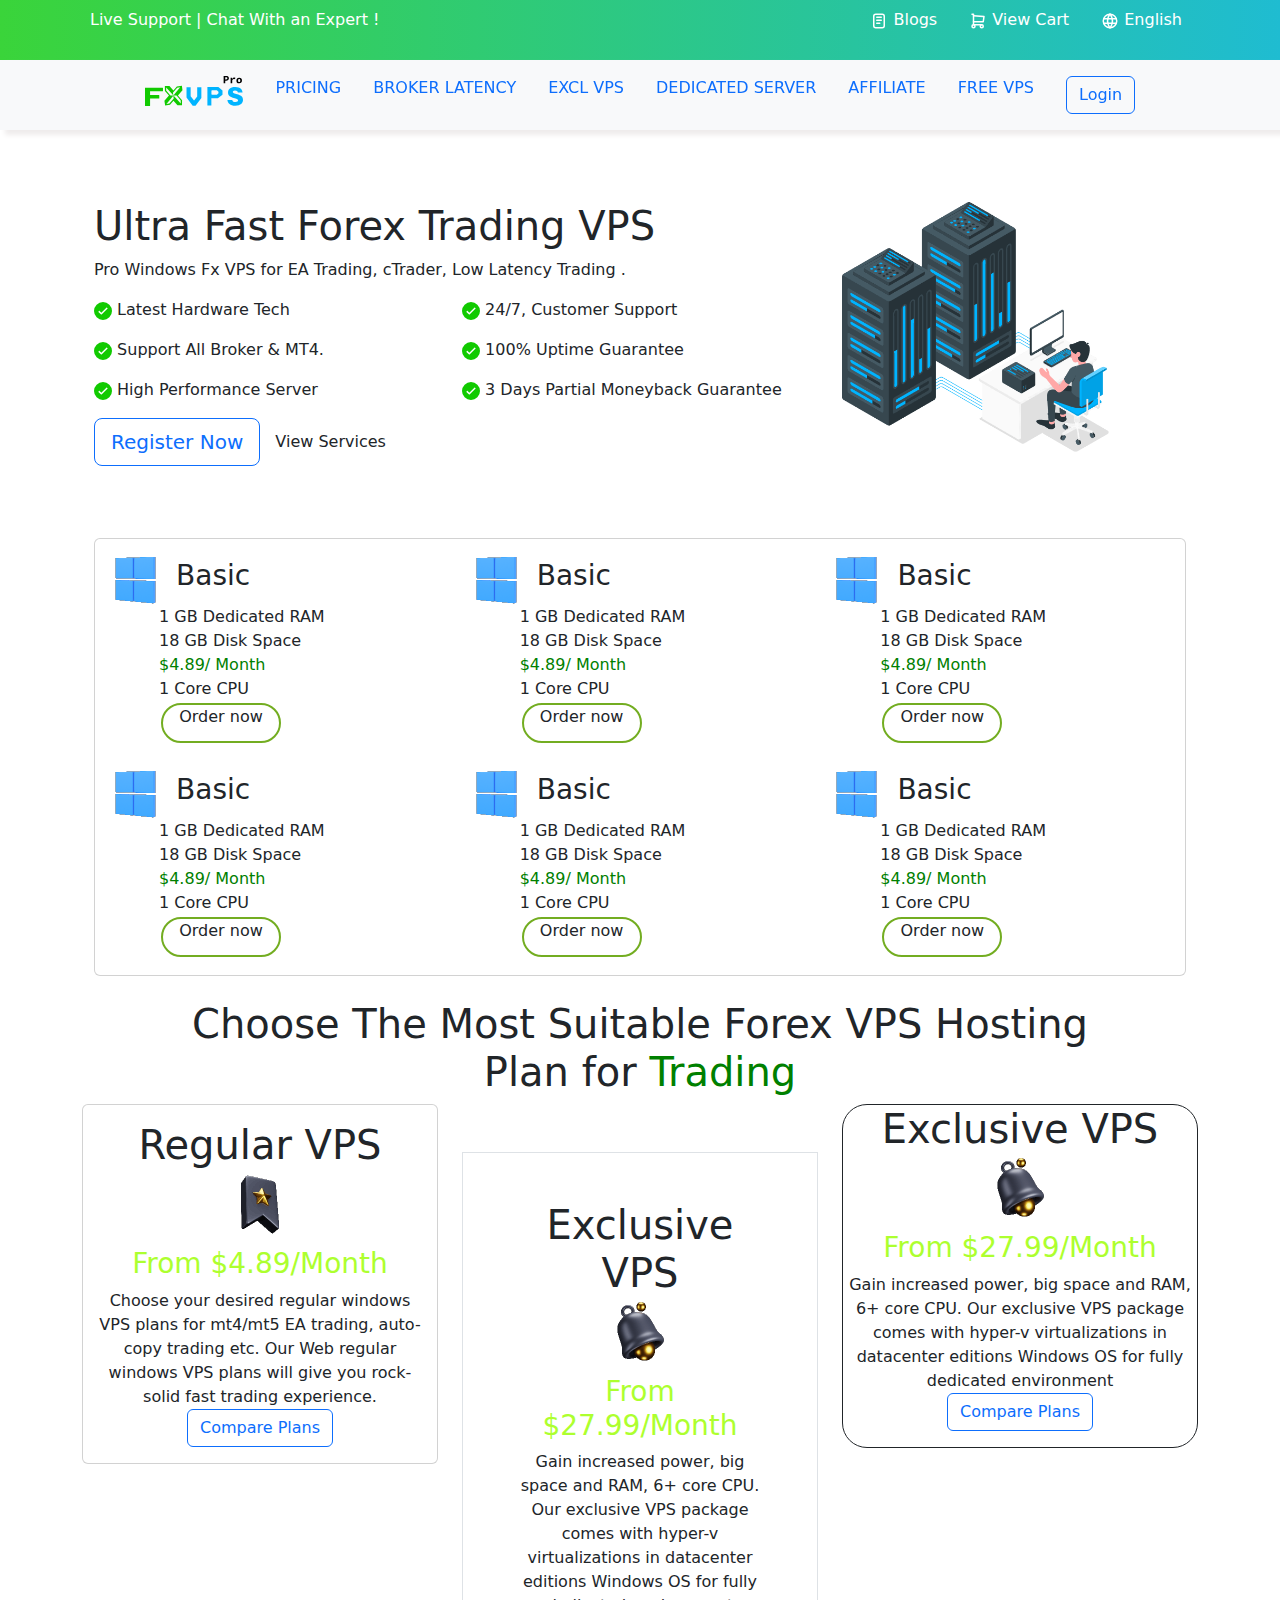
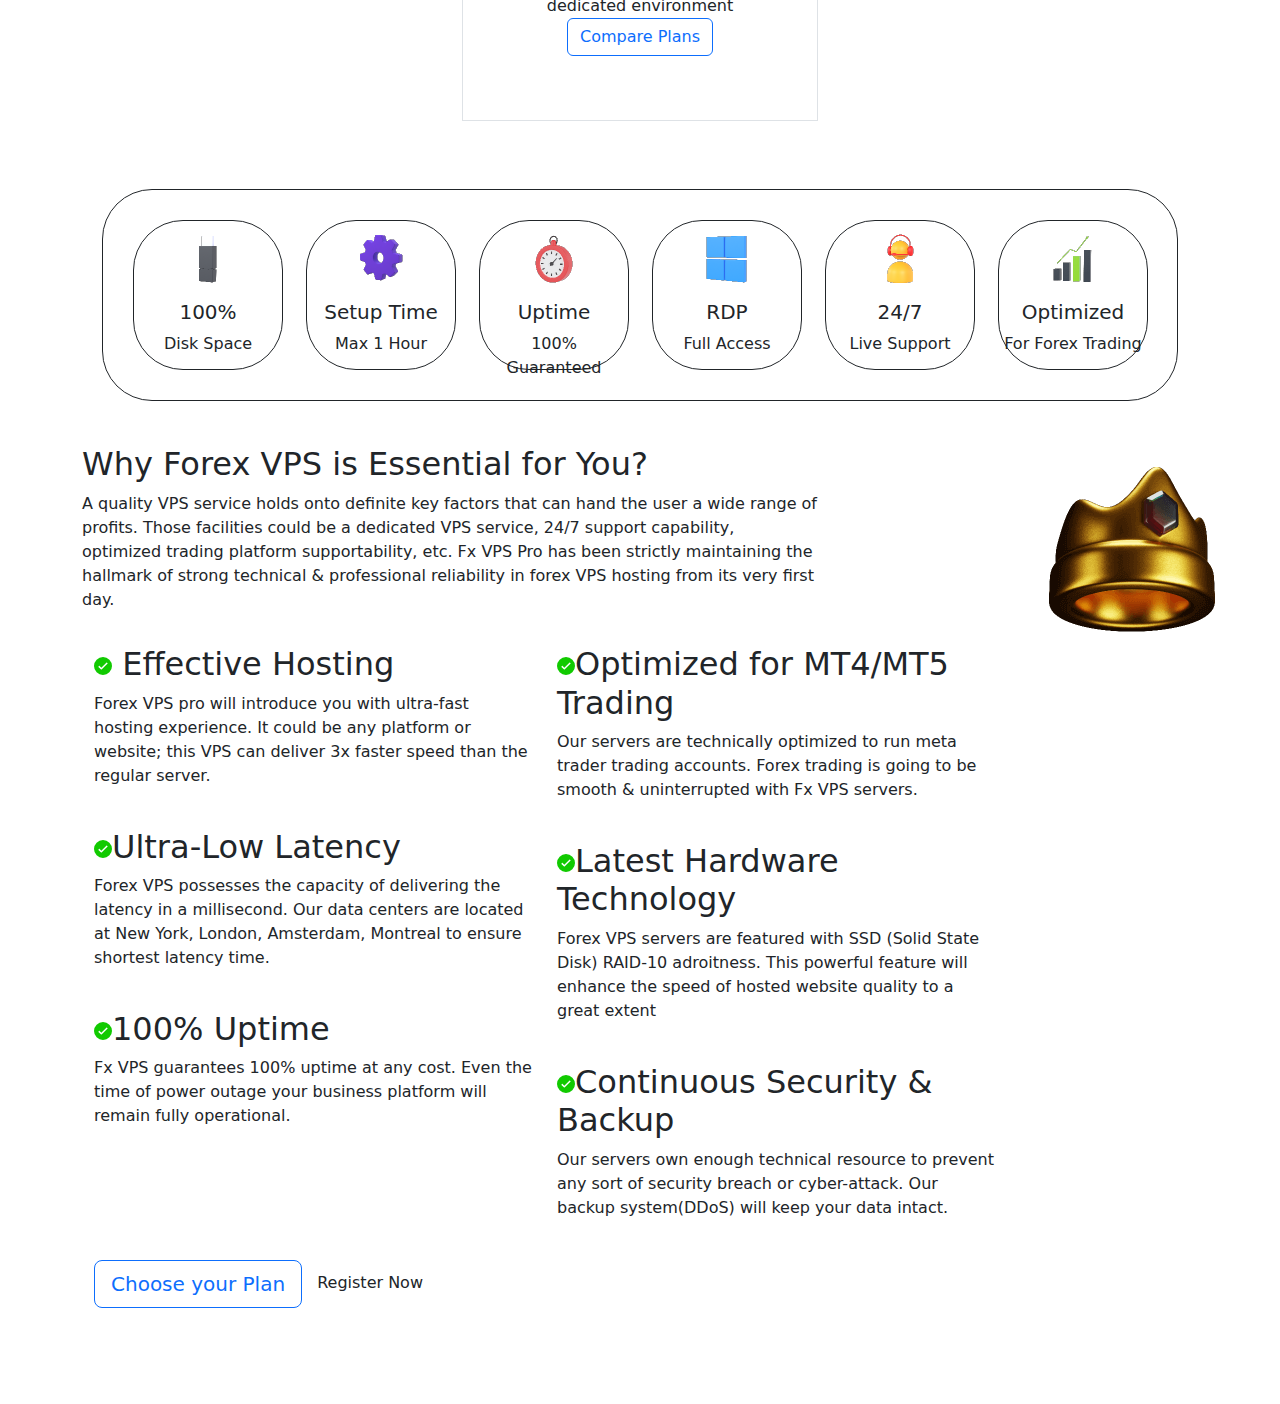
<file: index.html>
<!DOCTYPE html>
<html lang="en">

<head>
  <meta charset="UTF-8" />
  <meta name="viewport" content="width=device-width, initial-scale=1.0" />
  <title>FXVPS Pro</title>
  <link rel="stylesheet" href="bootstrap.css" />
  <link rel="stylesheet" href="styles.css" />
</head>

<body>
  <div class="">
    <!-- nav bar start-->
    <div class="clearfix" id="grad1">
      <div class="container">

        <span class="float-start pt-2 mx-2 text-white">
          Live Support | Chat With an Expert !</span>
        <span class="float-end">
          <ul class="nav">
            <li class="nav-item">
              <a class="nav-link text-white" href="#">
                <img src="./blogs.svg" alt="" />
                Blogs</a>
            </li>
            <li class="nav-item">
              <a class="nav-link text-white" href="#">
                <img src="./cart.svg" alt="" /> View Cart
              </a>
            </li>
            <li class="nav-item">
              <a class="nav-link text-white" href="#">
                <img src="./lang.svg" alt="" /> English
              </a>
            </li>
          </ul>
        </span>
      </div>
    </div>
    <!-- nav bar start-->
    <nav style="  box-shadow: 5px 5px 5px rgb(239, 236, 236);"
      class="navbar navbar-expand-sm bg-light justify-content-center sticky-top">
      <ul class="nav">
        <li class="nav-item"><a class="nav-link" href="#"> <img src="./logo.svg" alt=""></a></li>
        <li class="nav-item"><a class="nav-link" href="#"> PRICING</a></li>
        <li class="nav-item"><a class="nav-link" href="#"> BROKER LATENCY</a></li>
        <li class="nav-item"><a class="nav-link" href="#"> EXCL VPS</a></li>
        <li class="nav-item"><a class="nav-link" href="#"> DEDICATED SERVER </a></li>
        <li class="nav-item"><a class="nav-link" href="#"> AFFILIATE</a></li>
        <li class="nav-item"><a class="nav-link" href="#"> FREE VPS</a></li>
        <li class="nav-item"><a class="nav-link" href="#"> <button type="button"
              class="btn btn-outline-primary">Login</button>
          </a></li>
      </ul>
    </nav>

    <br />
    <br />
    <br />
    <div class="container">
      <!--hero-->
      <div class="row">
        <div class="col-8">
          <!-- Carousel -->
          <div>
            <div class="container">
              <div class="">
                <h1>Ultra Fast Forex Trading VPS</h1>
              </div>
              <p class="">
                Pro Windows Fx VPS for EA Trading, cTrader, Low Latency
                Trading .
              </p>
            </div>
            <div>
              <div class="container">
                <div class="row">
                  <div class="col-6">
                    <p><img src="./circle.svg" alt=""> Latest Hardware Tech</p>
                    <p><img src="./circle.svg" alt=""> Support All Broker & MT4.</p>
                    <p><img src="./circle.svg" alt=""> High Performance Server</p>
                  </div>
                  <div class="col-6">
                    <p><img src="./circle.svg" alt=""> 24/7, Customer Support</p>
                    <p><img src="./circle.svg" alt=""> 100% Uptime Guarantee</p>
                    <p><img src="./circle.svg" alt=""> 3 Days Partial Moneyback Guarantee</p>
                  </div>
                </div>
                <div>
                  <button type="button" class="btn btn-outline-primary btn-lg">
                    <a class="nav-link" href="https://secure.fxvps.pro/register.php">Register Now</a>
                  </button>
                  <span style="display: inline-block; margin-left: 10px;">
                    <a class="nav-link" href="#">View Services</a>
                  </span>
                </div>
              </div>
              <br>
            </div>
          </div>
        </div>
        <div class="col-4">
          <img src="./Character.png" class="w-75">
        </div>
      </div>
      <br>
      <br>
      <!--plan-->
      <div class="container">
        <div class="card">
          <div class="card-body">
            <div class="row">
              <div class="col-4">
                <img src="./window.png" alt="">
                <span style="display: inline-block; margin-left: 10px;">
                  <h3>Basic</h3>
                </span>
                <br>
                <div class="mx-5">
                  1 GB Dedicated RAM
                  <br>
                  18 GB Disk Space
                  <br>
                  <span style="color:green">
                    $4.89/ Month
                  </span>
                  <br>
                  1 Core CPU
                  <br>
                  <div id="rcorners2">Order now</div>

                </div>

              </div>

              <div class="col-4">
                <img src="./window.png" alt="">
                <span style="display: inline-block; margin-left: 10px;">
                  <h3>Basic</h3>
                </span>
                <br>
                <div class="mx-5">
                  1 GB Dedicated RAM
                  <br>
                  18 GB Disk Space
                  <br>
                  <span style="color:green">
                    $4.89/ Month
                  </span> <br>
                  1 Core CPU
                  <br>
                  <div id="rcorners2">Order now</div>

                </div>
              </div>
              <div class="col-4">
                <img src="./window.png" alt="">
                <span style="display: inline-block; margin-left: 10px;">
                  <h3>Basic</h3>
                </span>
                <br>
                <div class="mx-5">
                  1 GB Dedicated RAM
                  <br>
                  18 GB Disk Space
                  <br>
                  <span style="color:green">
                    $4.89/ Month
                  </span> <br>
                  1 Core CPU
                  <br>
                  <div id="rcorners2">Order now</div>

                </div>
              </div>
            </div>
            <br>
            <div class="row">
              <div class="col-4">
                <img src="./window.png" alt="">
                <span style="display: inline-block; margin-left: 10px;">
                  <h3>Basic</h3>
                </span>
                <br>
                <div class="mx-5">
                  1 GB Dedicated RAM
                  <br>
                  18 GB Disk Space
                  <br>
                  <span style="color:green">
                    $4.89/ Month
                  </span> <br>
                  1 Core CPU
                  <br>
                  <div id="rcorners2">Order now</div>

                </div>
              </div>

              <div class="col-4">
                <img src="./window.png" alt="">
                <span style="display: inline-block; margin-left: 10px;">
                  <h3>Basic</h3>
                </span>
                <br>
                <div class="mx-5">
                  1 GB Dedicated RAM
                  <br>
                  18 GB Disk Space
                  <br>
                  <span style="color:green">
                    $4.89/ Month
                  </span> <br>
                  1 Core CPU
                  <br>
                  <div id="rcorners2">Order now</div>

                </div>
              </div>
              <div class="col-4">
                <img src="./window.png" alt="">
                <span style="display: inline-block; margin-left: 10px;">
                  <h3>Basic</h3>
                </span>
                <br>
                <div class="mx-5">
                  1 GB Dedicated RAM
                  <br>
                  18 GB Disk Space
                  <br>
                  <span style="color:green">
                    $4.89/ Month
                  </span> <br>
                  1 Core CPU
                  <br>
                  <div id="rcorners2">Order now</div>
                </div>
              </div>
            </div>
          </div>
        </div>
      </div>
      <br>
      <div>
        <h1 class="text-center">
          Choose The Most Suitable Forex VPS Hosting <br> Plan for <span style="color:green">Trading</span>
        </h1>
      </div>
      <!--VPS catagory-->
      <div class="row">
        <div class="col-4">
          <div class="card">
            <div class="card-body">
              <h1 class="card-title text-center">Regular VPS <br>
                <img src="./bookmark-fav-dynamic-premium.png" alt="">
              </h1>

              <h3 class="text-center"><span style="color: greenyellow;">From $4.89/Month</span></h3>
              <p class="card-text text-center">
                Choose your desired regular windows VPS plans for mt4/mt5 EA trading, auto-copy trading etc. Our Web
                regular windows VPS plans will give you rock-solid fast trading experience. <br>
                <a href="#" class="btn btn-outline-primary">Compare Plans</a>
              </p>
            </div>
          </div>
        </div>
        <div class="col-4">
          <div class="container p-5 my-5 border">
            <p class="h1 text-center">Exclusive VPS
              <br>
              <img src="./bell-dynamic-premium.png" alt="">
            </p>
            <h3 class="text-center"><span style="color: greenyellow;">From $27.99/Month </span></h3>
            <p class="text-center">
              Gain increased power, big space and RAM, 6+ core CPU. Our exclusive VPS package comes with hyper-v
              virtualizations in datacenter editions Windows OS for fully dedicated environment
              <br>
              <a href="#" class="btn btn-outline-primary">Compare Plans</a>

            </p>
          </div>
        </div>
        <div class="col-4">
          <div id="rcorners3">
            <p class="h1 text-center">Exclusive VPS
              <br>
              <img src="./bell-dynamic-premium.png" alt="">
            </p>
            <h3 class="text-center"><span style="color: greenyellow;">From $27.99/Month </span></h3>
            <p class="text-center">
              Gain increased power, big space and RAM, 6+ core CPU. Our exclusive VPS package comes with hyper-v
              virtualizations in datacenter editions Windows OS for fully dedicated environment
              <br>
              <a href="#" class="btn btn-outline-primary">Compare Plans</a>
            </p>
          </div>
        </div>
      </div>
      <!--Plnn end-->
      <!--Features-->

      <div id="rcorners5">
        <div class="row">
          <div class="col-2">
            <div id="rcorners4">
              <p class="text-center pt-2">
                <img src="./Flash_drive_perspective_matte.png" alt="">
              </p>
              <p class="h5 text-center">100%</p>
              <p class="text-center">Disk Space</p>
            </div>
          </div>
          <div class="col-2">
            <div id="rcorners4">
              <p class="text-center pt-2">
                <img src="./Settings_perspective_matte.png">
              <p class="h5 text-center">Setup Time</p>
              <p class="text-center">Max 1 Hour </p>
            </div>
          </div>
          <div class="col-2">
            <div id="rcorners4">
              <p class="text-center pt-2">
                <img src="./Stopwatch_perspective_matte.png" alt="">
              </p>
              <p class="h5 text-center">Uptime</p>
              <p class="text-center">100% Guaranteed</p>
            </div>
          </div>
          <div class="col-2">
            <div id="rcorners4">
              <p class="text-center pt-2">
                <img src="./window.png" alt="">
              </p>
              <p class="h5 text-center">RDP</p>
              <p class="text-center">Full Access</p>
            </div>
          </div>
          <div class="col-2">
            <div id="rcorners4">
              <p class="text-center pt-2">
                <img src="./perspective_matte.png" alt="">
              </p>
              <p class="h5 text-center">24/7</p>
              <p class="text-center">Live Support</p>
            </div>
          </div>
          <div class="col-2">
            <div id="rcorners4">
              <p class="text-center pt-2">
                <img src="./Increase_perspective_matte.png" alt="">
              </p>
              <p class="h5 text-center">Optimized</p>
              <p class="text-center">For Forex Trading</p>
            </div>
          </div>
        </div>
      </div>
      <br>
      <div>
        <div class="row">
          <div class="col-8">
            <div class="h2">
              Why Forex VPS is Essential for You?
            </div>
            <p>
              A quality VPS service holds onto definite key factors that can hand the user a wide range of profits.
              Those
              facilities could be a dedicated VPS service, 24/7 support capability, optimized trading platform
              supportability, etc. Fx VPS Pro has been strictly maintaining the hallmark of strong technical &
              professional
              reliability in forex VPS hosting from its very first day.
            </p>
          </div>
          <div class="col-2"></div>
          <div class="col-2">
            <div class="justify-content-end">
              <img src="./crown-dynamic-color.png" alt="aa">
            </div>
          </div>
        </div>
        <div class="row">
          <div class="col-10">
            <div class="container">
              <div class="row">
                <div class="col-6">
                  <div>
                    <article>
                      <h2> <img src="./circle.svg" alt=""> Effective Hosting</h2>
                      <p>Forex VPS pro will introduce you with ultra-fast hosting experience. It could be any platform
                        or website; this VPS can deliver 3x faster speed than the regular server.</p>
                    </article>
                    <br>
                    <article>
                      <h2> <img src="./circle.svg" alt="">Ultra-Low Latency</h2>
                      <p>Forex VPS possesses the capacity of delivering the latency in a millisecond. Our data centers
                        are located at New York, London, Amsterdam, Montreal to ensure shortest latency time.</p>
                    </article>
                    <br>
                    <article>
                      <h2> <img src="./circle.svg" alt="">100% Uptime</h2>
                      <p>
                        Fx VPS guarantees 100% uptime at any cost. Even the time of power outage your business platform
                        will remain fully operational.
                      </p>
                    </article>
                  </div>
                </div>
                <div class="col-6">
                  <article>
                    <h2> <img src="./circle.svg" alt="">Optimized for MT4/MT5 Trading
                    </h2>
                    <p>
                      Our servers are technically optimized to run meta trader trading accounts. Forex trading is going
                      to be smooth & uninterrupted with Fx VPS servers.
                    </p>
                  </article>
                  <br>
                  <article>
                    <h2> <img src="./circle.svg" alt="">Latest Hardware Technology</h2>
                    <p>
                      Forex VPS servers are featured with SSD (Solid State Disk) RAID-10 adroitness. This powerful
                      feature will enhance the speed of hosted website quality to a great extent
                    </p>
                  </article>
                  <br>
                  <article>
                    <h2> <img src="./circle.svg" alt="">Continuous Security & Backup</h2>
                    <p>
                      Our servers own enough technical resource to prevent any sort of security breach or cyber-attack.
                      Our backup system(DDoS) will keep your data intact.
                    </p>
                  </article>
                </div>
              </div>
              <br>
              <div>
                <button type="button" class="btn btn-outline-primary btn-lg">
                  <a class="nav-link" href="#">Choose your Plan</a>
                </button>
                <span style="display: inline-block; margin-left: 10px;">
                  <a class="nav-link" href="https://secure.fxvps.pro/register.php">Register Now</a>
                </span>
              </div>
            </div>
          </div>
        </div>
      </div>

    </div>
  </div>
  </div>
  </div>
  <br><br>


  <br><br>


  <!--test-->

  <!--test-->
  </div>
  <script src="bootstrap.bundle.js"></script>
</body>

</html>
</file>
<file: styles.css>
#grad1 {
    height: 60px;
    background-color: green; /* For browsers that do not support gradients */
    background-image: linear-gradient(to right, rgb(58, 212, 58) , rgb(31, 188, 209));
  }

    a:hover {
      color: green;
      font-size: 18px;
    }

    #rcorners2 {
      border-radius: 20px;
      border: 2px solid #73AD21;
      text-align: center;
      margin: 2px;
      width: 120px;
      height: 40px;  
    }

    #rcorners2:hover {
      background-color: greenyellow;
      color: white;
    }

    #rcorners3 {
      border-radius: 25px;
      border: 1px solid;
      padding: auto;
      width: auto;
      height: auto;
    }

    #rcorners4 {
      border-color: red;
      border: 1px solid;
      border-radius: 50px;
      padding: 5px;
      margin: auto;
      width: 150px;
      height: 150px;
    }

    #rcorners5 {
      border-color: red;
      border: 1px solid;
      border-radius: 50px;
      margin: 20px;
      padding: 30px;
      width: auto;
      height: auto;
    }
</file>
